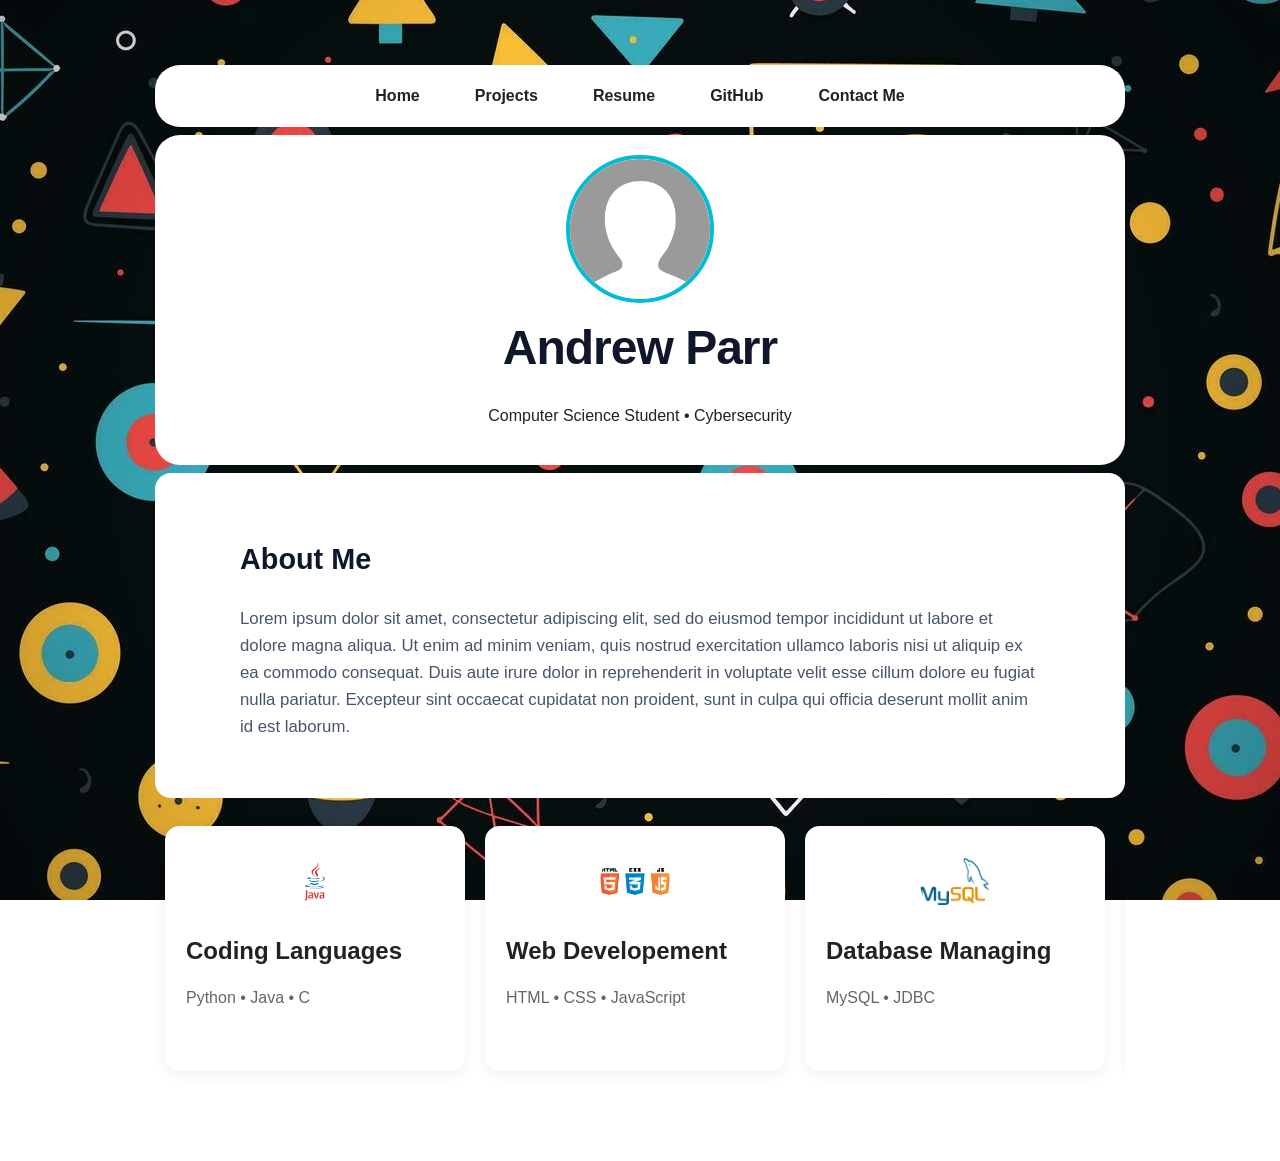
<file: andrew_portfolio_website/index.html>
<!DOCTYPE html>
<html lang="en">

<head>
    <meta charset="UTF-8">
    <meta name="viewport" content="width=device-width, initial-scale=1.0">
    <title>Andrew Parr</title>
    <link rel="stylesheet" href="index.css">
</head>

<body>
    <div class="box">
        <div class="container">
            <nav>
                <ul>
                    <li><a href="index.html">Home</a></li>
                    <li><a href="projects.html">Projects</a></li>
                    <li><a href="resume.pdf">Resume</a></li>
                    <li><a href="https://github.com/afluffybunny7">GitHub</a></li>
                    <li><a href="contactme.html">Contact Me</a></li>
                </ul>
            </nav>

            <header>
                <div class="profile-circle">
                    <img src="placeholder-profile-icon-20tehfawxt5eihco.jpg" alt="Profile Picture" class="profile-pic">
                </div>
                <h1 class="page-title"> Andrew Parr</h1>
                <p>Computer Science Student • Cybersecurity</p>
            </header>

            <main>
                <section>
                    <h2>About Me</h2>
                    <p>
                        Lorem ipsum dolor sit amet, consectetur adipiscing elit, sed do eiusmod tempor incididunt ut
                        labore et dolore magna aliqua. Ut enim ad minim veniam, quis nostrud exercitation ullamco
                        laboris nisi ut aliquip ex ea commodo consequat. Duis aute irure dolor in reprehenderit in
                        voluptate velit esse cillum dolore eu fugiat nulla pariatur. Excepteur sint occaecat cupidatat
                        non proident, sunt in culpa qui officia deserunt mollit anim id est laborum.


                    </p>
                </section>
            </main>

            <section class="slider-container">
                <div class="card-slider" id="slider">

                    <div class="card">
                        <img src="Java-Logo.png" alt="Project 1">
                        <h2>Coding Languages</h2>
                        <p>Python • Java • C</p>
                    </div>

                    <div class="card">
                        <img src="html5-logo-devextreme-multi-purpose-controls-html-javascript-3.png" alt="Project 2">
                        <h2>Web Developement</h2>
                        <p>HTML • CSS • JavaScript</p>
                    </div>
                    <div class="card">
                        <img src="Mysql-Logo-PNG-Background.png" alt="Project 3">
                        <h2>Database Managing</h2>
                        <p>MySQL • JDBC</p>
                    </div>
                    <div class="card">
                        <img src="Linux-Logo-Transparent-Background.png" alt="Project 4">
                        <h2>Operating Systems</h2>
                        <p>Windows • Linux</p>
                    </div>
                    <div class="card">
                        <img src="dastsastlogo.png" alt="Project 5">
                        <h2>Cybersecurity</h2>
                        <p>Network Security • SAST • DAST • Threat Modeling</p>
                    </div>
                </div>
            </section> <!-- slider-container -->
        </div> <!-- container -->
    </div> <!-- box -->
</body>

</html>
</file>
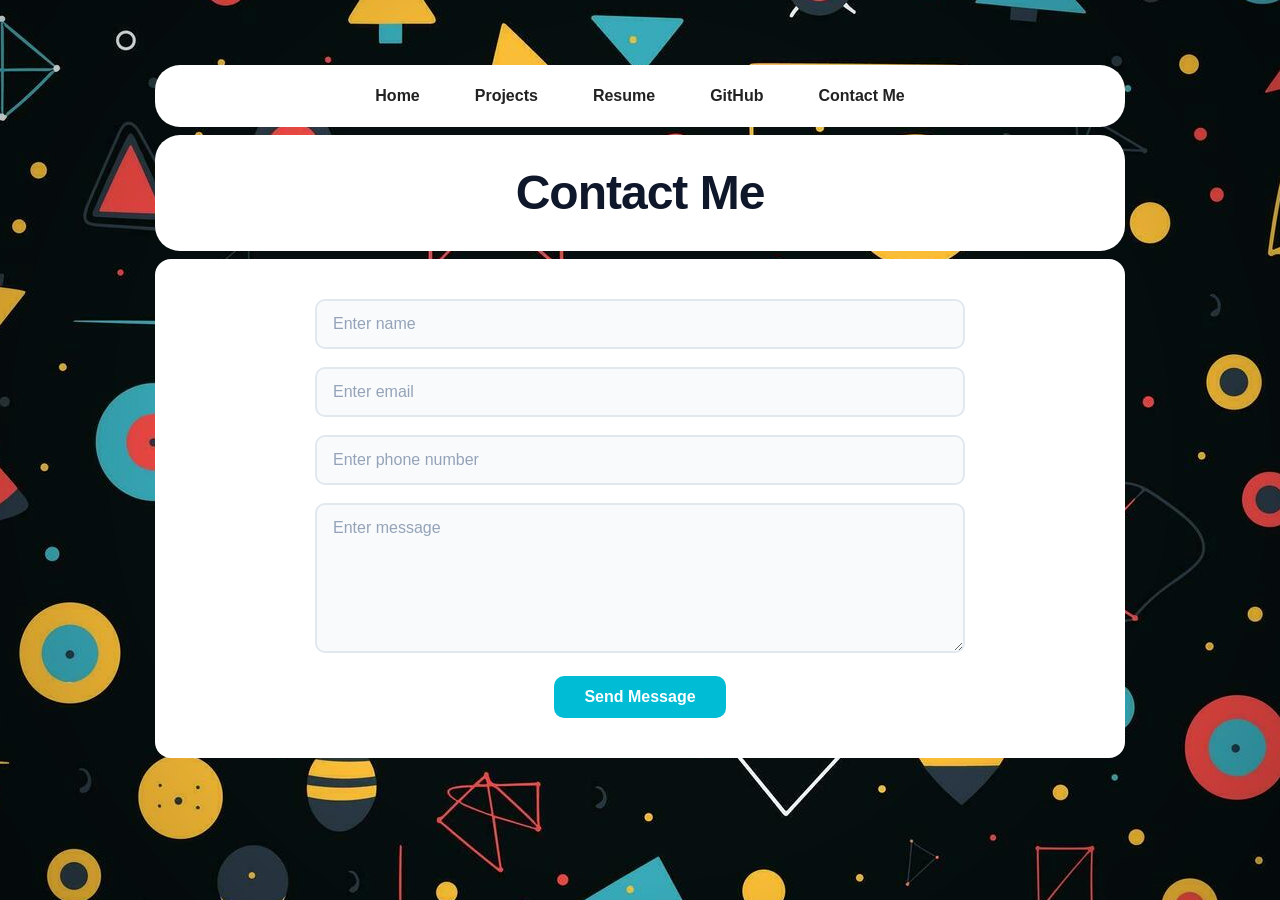
<file: andrew_portfolio_website/contactme.html>
<!doctype html>
<html lang="en">

<head>
    <meta charset="utf-8">
    <meta name="viewport" content="width=device-width, initial-scale=1">
    <link rel="stylesheet" href="contactme.css">
    <title>Contact Me</title>
</head>


<body>
    <div class="box">
        <div class="container">

            <nav>
                <ul>
                    <li><a href="index.html">Home</a></li>
                    <li><a href="projects.html">Projects</a></li>
                    <li><a href="resume.pdf">Resume</a></li>
                    <li><a href="https://github.com/afluffybunny7">GitHub</a></li>
                    <li><a href="contact.html">Contact Me</a></li>
                </ul>
            </nav>

            <header>
                <h1 class="page-title">Contact Me</h1>
            </header>

            <main>
                <form action="https://formsubmit.co/your@email.com" method="post">
                    <input type="text" id="name" name="name" placeholder="Enter name" required>

                    <input type="email" id="email" name="email" placeholder="Enter email" required>

                    <input type="tel" id="phonenumber" name="phonenumber" placeholder="Enter phone number" required>

                    <textarea id="message" name="message" placeholder="Enter message" rows="6" required></textarea>

                    <button type="submit">Send Message</button>
                </form>
            </main>

        </div>
    </div>
</file>
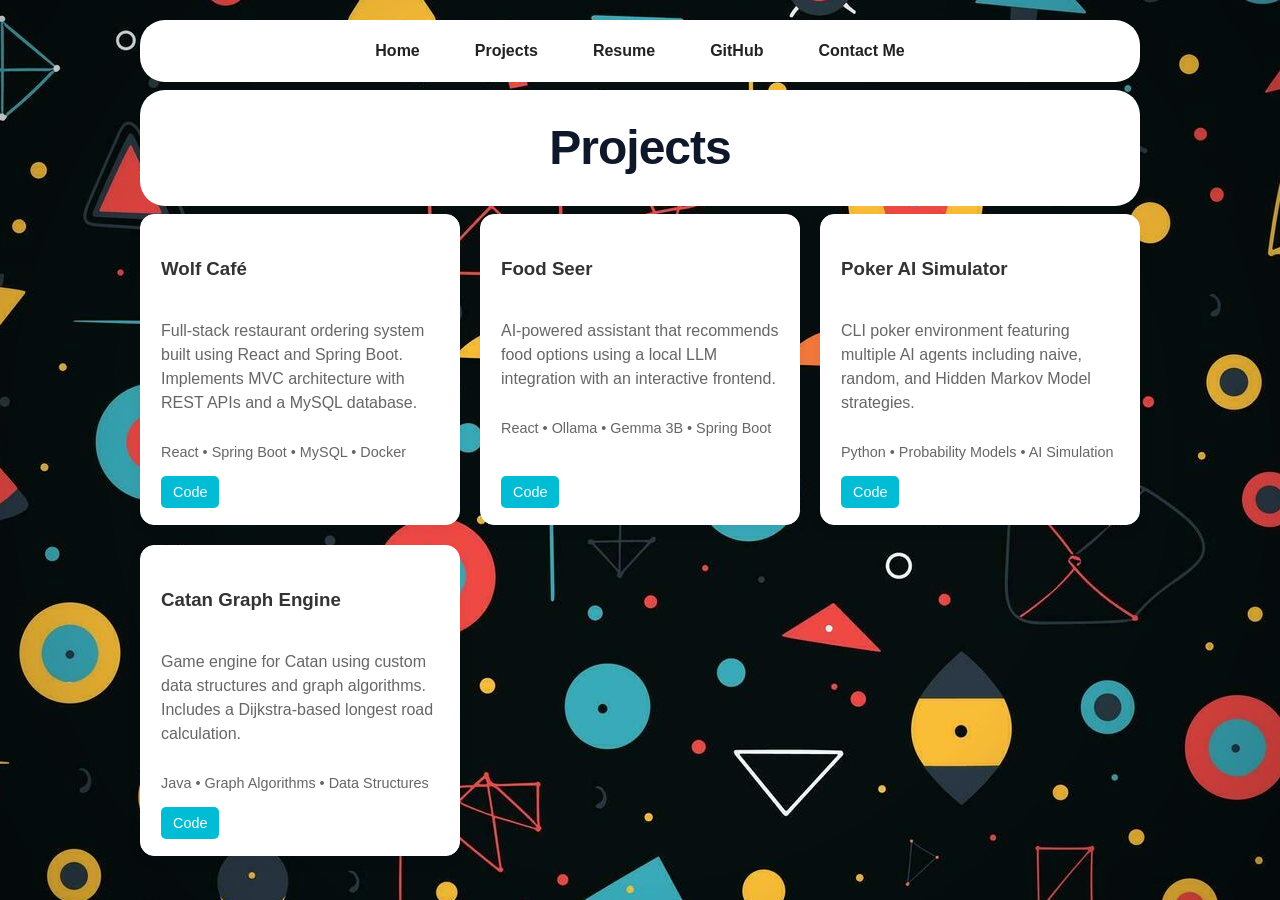
<file: andrew_portfolio_website/projects.html>
<!DOCTYPE html>
<html>

<head>
    <title>Projects | Andrew Parr</title>
    <link rel="stylesheet" href="projects.css">
</head>

<body>


    <div class="container">

        <nav>
            <ul>
                <li><a href="index.html">Home</a></li>
                <li><a href="projects.html">Projects</a></li>
                <li><a href="resume.pdf">Resume</a></li>
                <li><a href="https://github.com/afluffybunny7">GitHub</a></li>
                <li><a href="contactme.html">Contact Me</a></li>
            </ul>
        </nav>

        <header>
            <h1 class="page-title">Projects</h1>
        </header>

        <div class="project-grid">

            <!-- Wolf Cafe -->
            <div class="card">
                <h3>Wolf Café</h3>

                <p>
                    Full-stack restaurant ordering system built using React and Spring Boot.
                    Implements MVC architecture with REST APIs and a MySQL database.
                </p>

                <div class="tech">
                    React • Spring Boot • MySQL • Docker
                </div>

                <div class="project-links">
                    <a href="https://github.com/YOUR_REPO">Code</a>
                </div>
            </div>


            <!-- Food Seer -->
            <div class="card">
                <h3>Food Seer</h3>

                <p>
                    AI-powered assistant that recommends food options using a local LLM
                    integration with an interactive frontend.
                </p>

                <div class="tech">
                    React • Ollama • Gemma 3B • Spring Boot
                </div>

                <div class="project-links">
                    <a href="https://github.com/YOUR_REPO">Code</a>
                </div>
            </div>


            <!-- Poker AI -->
            <div class="card">
                <h3>Poker AI Simulator</h3>

                <p>
                    CLI poker environment featuring multiple AI agents including naive,
                    random, and Hidden Markov Model strategies.
                </p>

                <div class="tech">
                    Python • Probability Models • AI Simulation
                </div>

                <div class="project-links">
                    <a href="https://github.com/YOUR_REPO">Code</a>
                </div>
            </div>


            <!-- Catan -->
            <div class="card">
                <h3>Catan Graph Engine</h3>

                <p>
                    Game engine for Catan using custom data structures and graph algorithms.
                    Includes a Dijkstra-based longest road calculation.
                </p>
                <div class="tech">
                    Java • Graph Algorithms • Data Structures
                </div>


                <div class="project-links">
                    <a href="https://github.com/YOUR_REPO">Code</a>
                </div>
            </div>
        </div>
    </div>

</body>

</html>
</file>
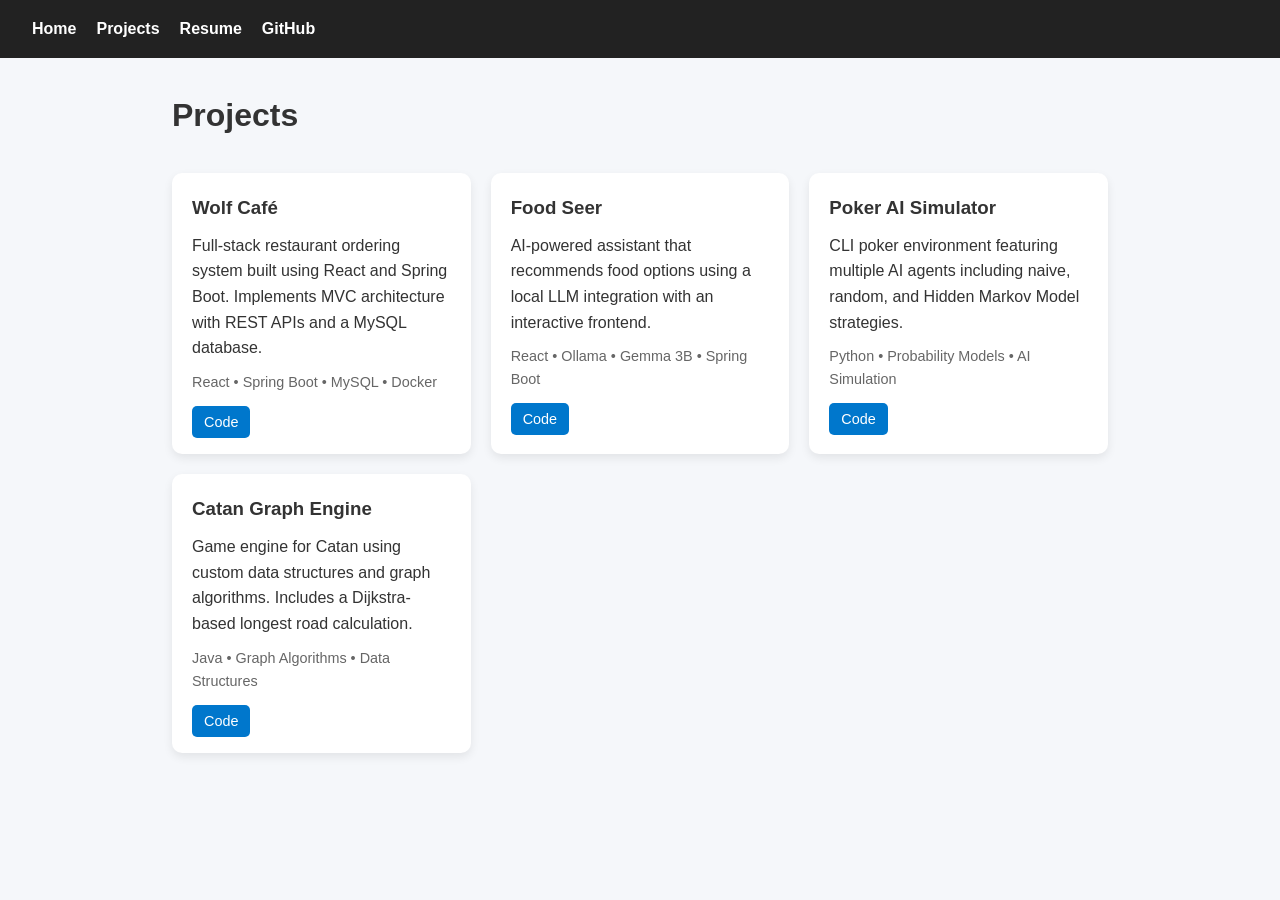
<file: portfolio/projects.html>
<!DOCTYPE html>
<html>
<head>
    <title>Projects | Andrew Parr</title>
    <link rel="stylesheet" href="style.css">
</head>

<body>

<nav>
    <ul>
        <li><a href="index.html">Home</a></li>
        <li><a href="projects.html">Projects</a></li>
        <li><a href="resume.pdf">Resume</a></li>
        <li><a href="https://github.com/afluffybunny7">GitHub</a></li>
    </ul>
</nav>

<div class="container">

<h1 class="page-title">Projects</h1>

<div class="project-grid">

<!-- Wolf Cafe -->
<div class="project-card">
<h3>Wolf Café</h3>

<p>
Full-stack restaurant ordering system built using React and Spring Boot.
Implements MVC architecture with REST APIs and a MySQL database.
</p>

<div class="tech">
React • Spring Boot • MySQL • Docker
</div>

<div class="project-links">
<a href="https://github.com/YOUR_REPO">Code</a>
</div>
</div>


<!-- Food Seer -->
<div class="project-card">
<h3>Food Seer</h3>

<p>
AI-powered assistant that recommends food options using a local LLM
integration with an interactive frontend.
</p>

<div class="tech">
React • Ollama • Gemma 3B • Spring Boot
</div>

<div class="project-links">
<a href="https://github.com/YOUR_REPO">Code</a>
</div>
</div>


<!-- Poker AI -->
<div class="project-card">
<h3>Poker AI Simulator</h3>

<p>
CLI poker environment featuring multiple AI agents including naive,
random, and Hidden Markov Model strategies.
</p>

<div class="tech">
Python • Probability Models • AI Simulation
</div>

<div class="project-links">
<a href="https://github.com/YOUR_REPO">Code</a>
</div>
</div>


<!-- Catan -->
<div class="project-card">
<h3>Catan Graph Engine</h3>

<p>
Game engine for Catan using custom data structures and graph algorithms.
Includes a Dijkstra-based longest road calculation.
</p>

<div class="tech">
Java • Graph Algorithms • Data Structures
</div>

<div class="project-links">
<a href="https://github.com/YOUR_REPO">Code</a>
</div>
</div>

</div>

</div>

</body>
</html>
</file>
<file: andrew_portfolio_website/index.css>
/*index site layout*/

.box {
    width: 100%;
    max-width: 1000px;
    box-sizing: border-box;
    margin: 30px auto;
    padding: 15px;
    display: grid;
    gap: 5px;
    word-break: break-word;
    border-radius: 25px;
}

.container {
    width: 100%;
    max-width: 1000px;
    box-sizing: border-box;
    margin: 0 auto;
    display: grid;
    gap: 8px;
    min-width: 0;
}

header {
    width: 100%;
    box-sizing: border-box;
    color: #222;
    background-color: white;
    text-align: center;
    border-radius: 25px;
    padding: 20px;
}

/*Personal profile picture*/
.profile-pic {
    width: 140px;
    height: 140px;
    border-radius: 50%;
    object-fit: cover;
    border: 4px solid #00bcd4;
}

.page-title {
    margin: 0;
    font-size: 3rem;
    font-weight: 800;
    letter-spacing: -1px;
    color: #0f172a;
}

/* Navigation */
nav {
    width: 100%;
    box-sizing: border-box;
    background-color: white;
    border-radius: 25px;
    padding: 18px 20px;
    margin: 0;
}

/* Navigation links */
nav ul {
    display: flex;
    justify-content: center;
    align-items: center;
    gap: 35px;
    list-style: none;
    margin: 0;
    padding: 0;
}

nav li {
    list-style: none;
    margin: 0;
    padding: 0;
}

nav a {
    color: #222;
    text-decoration: none;
    font-weight: bold;
    padding: 6px 10px;
}

nav a:hover {
    color: #00bcd4;
    text-decoration: none;
}

body {
    font-family: Arial, Helvetica, sans-serif;
    background-color: white;
    color: #333;
    line-height: 1.6;
    border-radius: 25px;
    padding: 20px;
    background: url('geometric-shapes-seamless-pattern-on-isolated-dark-background-free-vector.jpg');
    background-size: fill;
    background-position: center;
    background-attachment: fixed;
    margin: 0;
}

body::before {
    content: "";
    position: fixed;
    inset: 0;
    pointer-events: none;
    background: radial-gradient(circle,
            transparent 55%,
            rgba(0, 0, 0, 0.25) 100%);
    z-index: -1;
}

/*About Me*/
main {
    background: white;
    padding: 40px;
    border-radius: 16px;
}

main section {
    max-width: 800px;
    margin: 0 auto;
}

main h2 {
    color: #0f172a;
    font-size: 1.8rem;
}

main p {
    color: #475569;
    font-size: 1.05rem;
}

/*Carousel Skill Cards*/
.slider-container {
    position: relative;
    width: 100%;
    box-sizing: border-box;
    overflow: hidden;
    border-radius: 25px;
    padding: 10px 0;
}


.card-slider {
    display: flex;
    overflow-x: auto;
    overflow-y: hidden;
    scroll-behavior: smooth;
    scroll-snap-type: x mandatory;
    gap: 20px;
    padding: 10px 10px 15px;
    scrollbar-width: thin;
    scrollbar-color: #00bcd4 transparent;
}

.card {
    flex: 0 0 300px;
    box-sizing: border-box;
    background: white;
    border: 1px solid white;
    border-radius: 14px;
    padding: 20px;
    box-shadow: 0 4px 15px rgba(15, 23, 42, 0.06);
    transition: transform 0.25s ease, box-shadow 0.25s ease;
}

.card img {
    width: 100%;
    height: 200px;
    object-fit: contain;
    object-position: center;
    display: block;
    margin: 0 auto 15px;
    background-color: white;
    border-radius: 10px;
}

.card-slider::-webkit-scrollbar {
    height: 10px;
}

.card-slider::-webkit-scrollbar-track {
    background: transparent;
}

.card-slider::-webkit-scrollbar-thumb {
    background: #00bcd4;
    border-radius: 10px;
}

.card-slider::-webkit-scrollbar-thumb:hover {
    background: #00bcd4;
}

.card img {
    width: 70px;
    height: 70px;
    border-radius: 50%;
    margin-bottom: 10px;
}

.card:hover {
    transform: translateY(-6px);
    box-shadow: 0 12px 30px rgba(15, 23, 42, 0.12);
}

.card h2 {
    margin: 15px 0 10px;
    color: #222;
}

.card p {
    color: #666;
    line-height: 1.5;
}


/*Footer*/
footer {
    color: #222;
    background-color: white;
    text-align: center;
    min-width: 0;
    border-radius: 25px;
    padding: 10px;
}

/* Tech stack */
.tech {
    font-size: 0.9rem;
    color: #666;
    margin-top: 10px;
}

/* Buttons */
.project-links {
    margin-top: 15px;
}

.project-links a {
    display: inline-block;
    padding: 9px 16px;
    background: #00bcd4;
    color: white;
    border-radius: 8px;
    font-weight: 600;
    transition: background 0.2s ease, transform 0.2s ease;
}

.project-links a:hover {
    background: #00bcd4;
    transform: translateY(-2px);
}

/* Responsive Design*/
@media (max-width: 700px) {

    .box {
        margin: 20px auto;
        padding: 10px;
    }

    header {
        flex-direction: column;
        text-align: center;
        padding: 30px 20px;
    }

    .profile-pic {
        margin: 0;
    }

    .page-title {
        font-size: 2.2rem;
    }

    nav ul {
        flex-direction: column;
        gap: 5px;
    }

    nav a {
        width: 100%;
        text-align: center;
    }

    main {
        padding: 25px 20px;
    }

    .card {
        flex: 0 0 260px;
    }
}
</file>
<file: andrew_portfolio_website/contactme.css>
.box {
    width: 100%;
    max-width: 1000px;
    box-sizing: border-box;
    margin: 30px auto;
    padding: 15px;
    display: grid;
    gap: 5px;
    word-break: break-word;
    border-radius: 25px;
}

.container {
    width: 100%;
    max-width: 1000px;
    box-sizing: border-box;
    margin: 0 auto;
    display: grid;
    gap: 8px;
    min-width: 0;
}

header {
    width: 100%;
    box-sizing: border-box;
    color: #222;
    background-color: white;
    text-align: center;
    border-radius: 25px;
    padding: 20px;
}

.page-title {
    margin: 0;
    font-size: 3rem;
    font-weight: 800;
    letter-spacing: -1px;
    color: #0f172a;
}

/* Navigation */
nav {
    width: 100%;
    box-sizing: border-box;
    background-color: white;
    border-radius: 25px;
    padding: 18px 20px;
    margin: 0;
}

/* Navigation links */
nav ul {
    display: flex;
    justify-content: center;
    align-items: center;
    gap: 35px;
    list-style: none;
    margin: 0;
    padding: 0;
}

nav li {
    list-style: none;
    margin: 0;
    padding: 0;
}

nav a {
    color: #222;
    text-decoration: none;
    font-weight: bold;
    padding: 6px 10px;
}

nav a:hover {
    color: #00bcd4;
    text-decoration: none;
}

body {
    font-family: Arial, Helvetica, sans-serif;
    background-color: white;
    color: #333;
    line-height: 1.6;
    border-radius: 25px;
    padding: 20px;
    background: url('geometric-shapes-seamless-pattern-on-isolated-dark-background-free-vector.jpg');
    background-size: fill;
    background-position: center;
    background-attachment: fixed;
    margin: 0;
}

body::before {
    content: "";
    position: fixed;
    inset: 0;
    pointer-events: none;
    background: radial-gradient(circle,
            transparent 55%,
            rgba(0, 0, 0, 0.25) 100%);
    z-index: -1;
}

/*About Me*/
main {
    background: white;
    padding: 40px;
    border-radius: 16px;
}

main section {
    max-width: 800px;
    margin: 0 auto;
}

main h2 {
    margin-top: 0;
}

main p {
    color: #475569;
    font-size: 1.05rem;
}

/* Contact Form */
form {
    width: 100%;
    max-width: 650px;
    margin: 0 auto;
    display: grid;
    gap: 18px;
}

form input,
form textarea {
    width: 100%;
    box-sizing: border-box;
    padding: 14px 16px;
    border: 2px solid #e2e8f0;
    border-radius: 10px;
    background-color: #f8fafc;
    color: #333;
    font-family: Arial, Helvetica, sans-serif;
    font-size: 1rem;
    outline: none;
    transition: border-color 0.2s ease,
        box-shadow 0.2s ease,
        background-color 0.2s ease;
}

form input {
    height: 50px;
}

form textarea {
    min-height: 150px;
    resize: vertical;
}

form input::placeholder,
form textarea::placeholder {
    color: #94a3b8;
}

form input:focus,
form textarea:focus {
    border-color: #00bcd4;
    background-color: white;
    box-shadow: 0 0 0 3px rgba(0, 188, 212, 0.15);
}

form button {
    justify-self: center;
    margin-top: 5px;
    padding: 12px 30px;
    border: none;
    border-radius: 10px;
    background-color: #00bcd4;
    color: white;
    font-size: 1rem;
    font-weight: 700;
    cursor: pointer;
    transition: background-color 0.2s ease,
        transform 0.2s ease,
        box-shadow 0.2s ease;
}

form button:hover {
    background-color: #0097a7;
    transform: translateY(-2px);
    box-shadow: 0 5px 15px rgba(0, 188, 212, 0.25);
}

form button:active {
    transform: translateY(0);
}


/* Tech stack */
.tech {
    font-size: 0.9rem;
    color: #666;
    margin-top: 10px;
}

/* Buttons */
.button {
    margin-top: 15px;
}

.button a {
    display: inline-block;
    padding: 9px 16px;
    background: #00bcd4;
    color: white;
    border-radius: 8px;
    font-weight: 600;
    transition: background 0.2s ease, transform 0.2s ease;
}

.button a:hover {
    background: #00bcd4;
    transform: translateY(-2px);
}

/* Responsive Design*/
@media (max-width: 700px) {
    main {
        padding: 25px 20px;
    }

    form {
        gap: 14px;
    }

    form input,
    form textarea {
        font-size: 1rem;
    }

    form button {
        width: 100%;
    }
}
</file>
<file: andrew_portfolio_website/projects.css>
/*projects site layout*/

.box {
    width: 100%;
    max-width: 1000px;
    box-sizing: border-box;
    margin: 30px auto;
    padding: 15px;
    display: grid;
    gap: 5px;
    word-break: break-word;
    border-radius: 25px;
}

.container {
    width: 100%;
    max-width: 1000px;
    box-sizing: border-box;
    margin: 0 auto;
    display: grid;
    gap: 8px;
    min-width: 0;
}

header {
    width: 100%;
    box-sizing: border-box;
    color: #222;
    background-color: white;
    text-align: center;
    border-radius: 25px;
    padding: 20px;
}

body {
    font-family: Arial, Helvetica, sans-serif;
    background-color: white;
    color: #333;
    line-height: 1.6;
    border-radius: 25px;
    padding: 20px;
    background: url('geometric-shapes-seamless-pattern-on-isolated-dark-background-free-vector.jpg');
    background-size: fill;
    background-position: center;
    background-attachment: fixed;
    margin: 0;
}

body::before {
    content: "";
    position: fixed;
    inset: 0;
    pointer-events: none;
    background: radial-gradient(circle,
            transparent 55%,
            rgba(0, 0, 0, 0.25) 100%);
    z-index: -1;
}


/* Navigation */
nav {
    width: 100%;
    box-sizing: border-box;
    background-color: white;
    border-radius: 25px;
    padding: 18px 20px;
    margin: 0;
}

/* Navigation links */
nav ul {
    display: flex;
    justify-content: center;
    align-items: center;
    gap: 35px;
    list-style: none;
    margin: 0;
    padding: 0;
}

nav li {
    list-style: none;
    margin: 0;
    padding: 0;
}

nav a {
    color: #222;
    text-decoration: none;
    font-weight: bold;
    padding: 6px 10px;
}

nav a:hover {
    color: #00bcd4;
    text-decoration: none;
}

.page-title {
    margin: 0;
    font-size: 3rem;
    font-weight: 800;
    letter-spacing: -1px;
    color: #0f172a;
}

/* Project grid */
.project-grid {
    display: grid;
    grid-template-columns: repeat(auto-fit, minmax(280px, 1fr));
    gap: 20px;
}

.card-slider {
    display: flex;
    overflow-x: auto;
    overflow-y: hidden;
    scroll-behavior: smooth;
    scroll-snap-type: x mandatory;
    gap: 20px;
    padding: 10px 10px 15px;
}

.card {
    box-sizing: border-box;
    background-color: white;
    border: 1px solid white;
    border-radius: 14px;
    padding: 20px;
    box-shadow: 0 4px 15px rgba(15, 23, 42, 0.06);
    transition: transform 0.25s ease, box-shadow 0.25s ease;

    display: flex;
    flex-direction: column;
}

.project-links {
    margin-top: auto;
    padding-top: 15px;
}

.card:hover {
    transform: translateY(-6px);
    box-shadow: 0 12px 30px rgba(15, 23, 42, 0.12);
}

.card h2 {
    margin: 15px 0 10px;
    color: #222;
}

.card p {
    color: #666;
    line-height: 1.5;
}

/* Tech stack */
.tech {
    font-size: 0.9rem;
    color: #666;
    margin-top: 10px;
}


.project-links a {
    text-decoration: none;
    padding: 8px 12px;
    background: #00bcd4;
    color: white;
    border-radius: 5px;
    margin-right: 10px;
    font-size: 0.9rem;
}

.project-links a:hover {
    background: #00bcd4;
}
</file>
<file: portfolio/style.css>
/* Reset default browser styles */
* {
    margin: 0;
    padding: 0;
    box-sizing: border-box;
}

/* Page styling */
body {
    font-family: Arial, Helvetica, sans-serif;
    background-color: #f5f7fa;
    color: #333;
    line-height: 1.6;
}

/* Navigation bar */
nav {
    background-color: #222;
    padding: 1rem 2rem;
}

nav ul {
    list-style: none;
    display: flex;
    gap: 20px;
}

nav a {
    color: white;
    text-decoration: none;
    font-weight: bold;
}

nav a:hover {
    color: #00bcd4;
}

/* Page container */
.container {
    max-width: 1000px;
    margin: auto;
    padding: 2rem;
}

/* Page title */
.page-title {
    margin-bottom: 2rem;
    font-size: 2rem;
}

/* Project grid */
.project-grid {
    display: grid;
    grid-template-columns: repeat(auto-fit, minmax(280px, 1fr));
    gap: 20px;
}

/* Project card */
.project-card {
    background: white;
    border-radius: 10px;
    padding: 20px;
    box-shadow: 0 4px 10px rgba(0,0,0,0.08);
    transition: transform 0.2s ease;
}

.project-card:hover {
    transform: translateY(-5px);
}

/* Project title */
.project-card h3 {
    margin-bottom: 10px;
}

/* Tech stack */
.tech {
    font-size: 0.9rem;
    color: #666;
    margin-top: 10px;
}

/* Buttons */
.project-links {
    margin-top: 15px;
}

.project-links a {
    text-decoration: none;
    padding: 8px 12px;
    background: #0077cc;
    color: white;
    border-radius: 5px;
    margin-right: 10px;
    font-size: 0.9rem;
}

.project-links a:hover {
    background: #005fa3;
}
</file>
